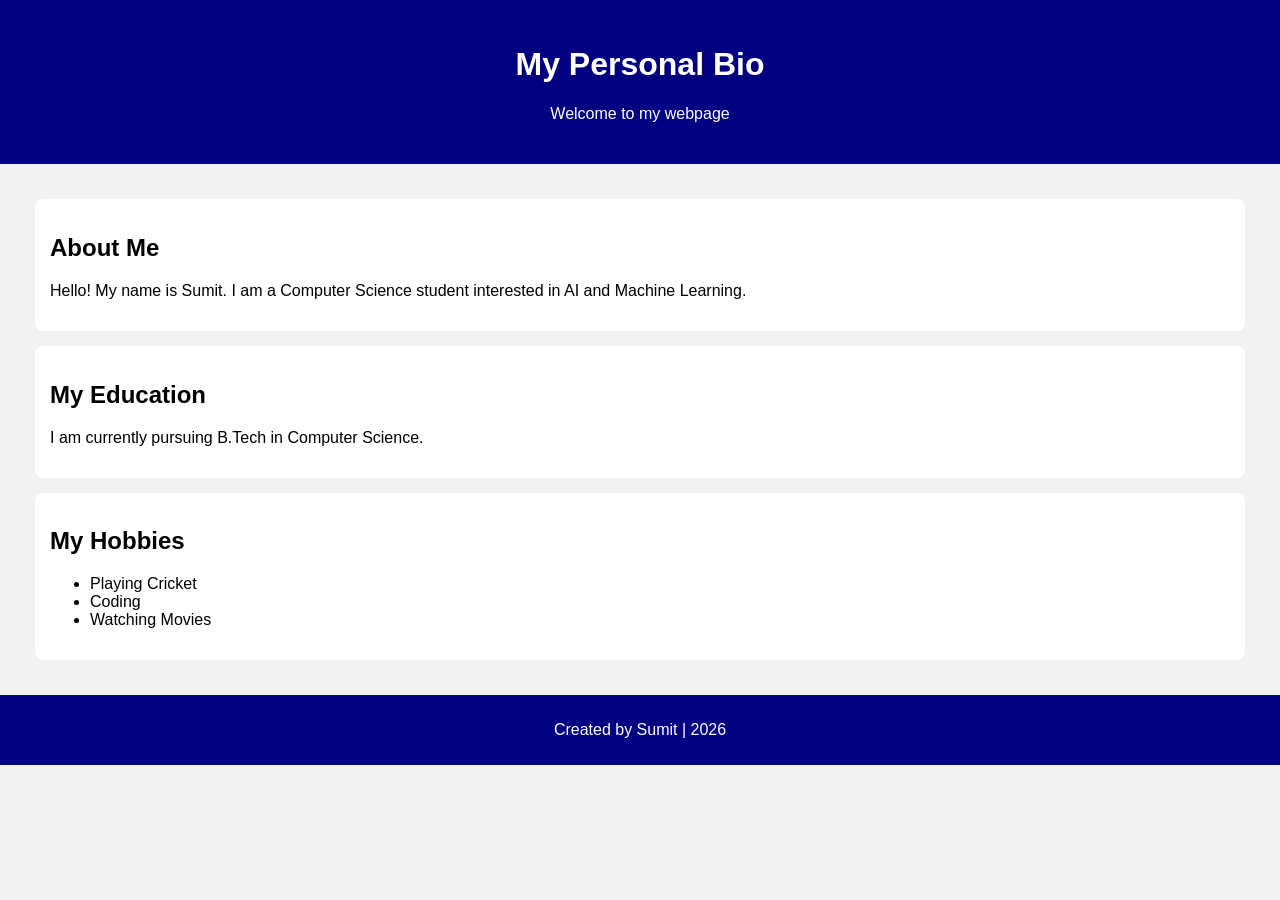
<file: Module-2-HTML-CSS/P5/index.html>
<!DOCTYPE html>
<html>
<head>
    <title>My Bio Page</title>
    <link rel="stylesheet" href="style.css">
</head>
<body>

    <header>
        <h1>My Personal Bio</h1>
        <p>Welcome to my webpage</p>
    </header>

    <main>
        <section>
            <h2>About Me</h2>
            <p>Hello! My name is Sumit. I am a Computer Science
            student interested in AI and Machine Learning.</p>
        </section>

        <section>
            <h2>My Education</h2>
            <p>I am currently pursuing B.Tech in Computer Science.</p>
        </section>

        <section>
            <h2>My Hobbies</h2>
            <ul>
                <li>Playing Cricket</li>
                <li>Coding</li>
                <li>Watching Movies</li>
            </ul>
        </section>
    </main>

    <footer>
        <p>Created by Sumit | 2026</p>
    </footer>

</body>
</html>
</file>
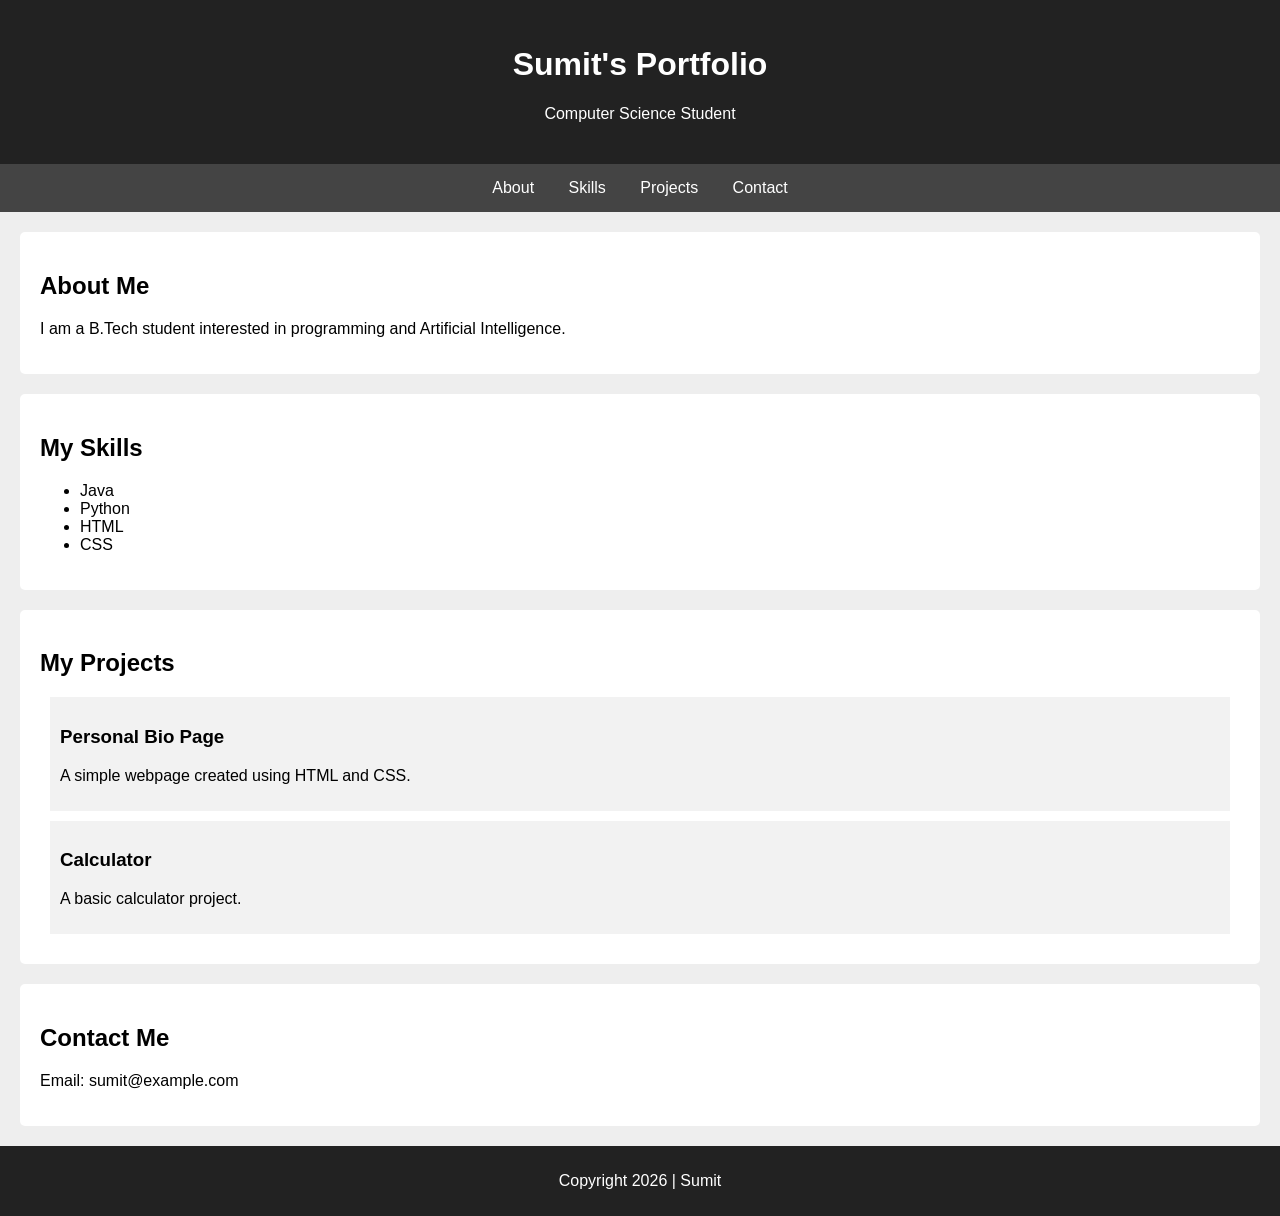
<file: Module-2-HTML-CSS/P6/index.html>
<!DOCTYPE html>
<html>
<head>
    <title>My Portfolio</title>
    <link rel="stylesheet" href="style.css">
</head>
<body>

    <header>
        <h1>Sumit's Portfolio</h1>
        <p>Computer Science Student</p>
    </header>

    <nav>
        <a href="#about">About</a>
        <a href="#skills">Skills</a>
        <a href="#projects">Projects</a>
        <a href="#contact">Contact</a>
    </nav>

    <main>

        <section id="about">
            <h2>About Me</h2>
            <p>I am a B.Tech student interested in
            programming and Artificial Intelligence.</p>
        </section>

        <section id="skills">
            <h2>My Skills</h2>
            <ul>
                <li>Java</li>
                <li>Python</li>
                <li>HTML</li>
                <li>CSS</li>
            </ul>
        </section>

        <section id="projects">
            <h2>My Projects</h2>

            <article>
                <h3>Personal Bio Page</h3>
                <p>A simple webpage created using HTML and CSS.</p>
            </article>

            <article>
                <h3>Calculator</h3>
                <p>A basic calculator project.</p>
            </article>
        </section>

        <section id="contact">
            <h2>Contact Me</h2>
            <p>Email: sumit@example.com</p>
        </section>

    </main>

    <footer>
        <p>Copyright 2026 | Sumit</p>
    </footer>

</body>
</html>
</file>
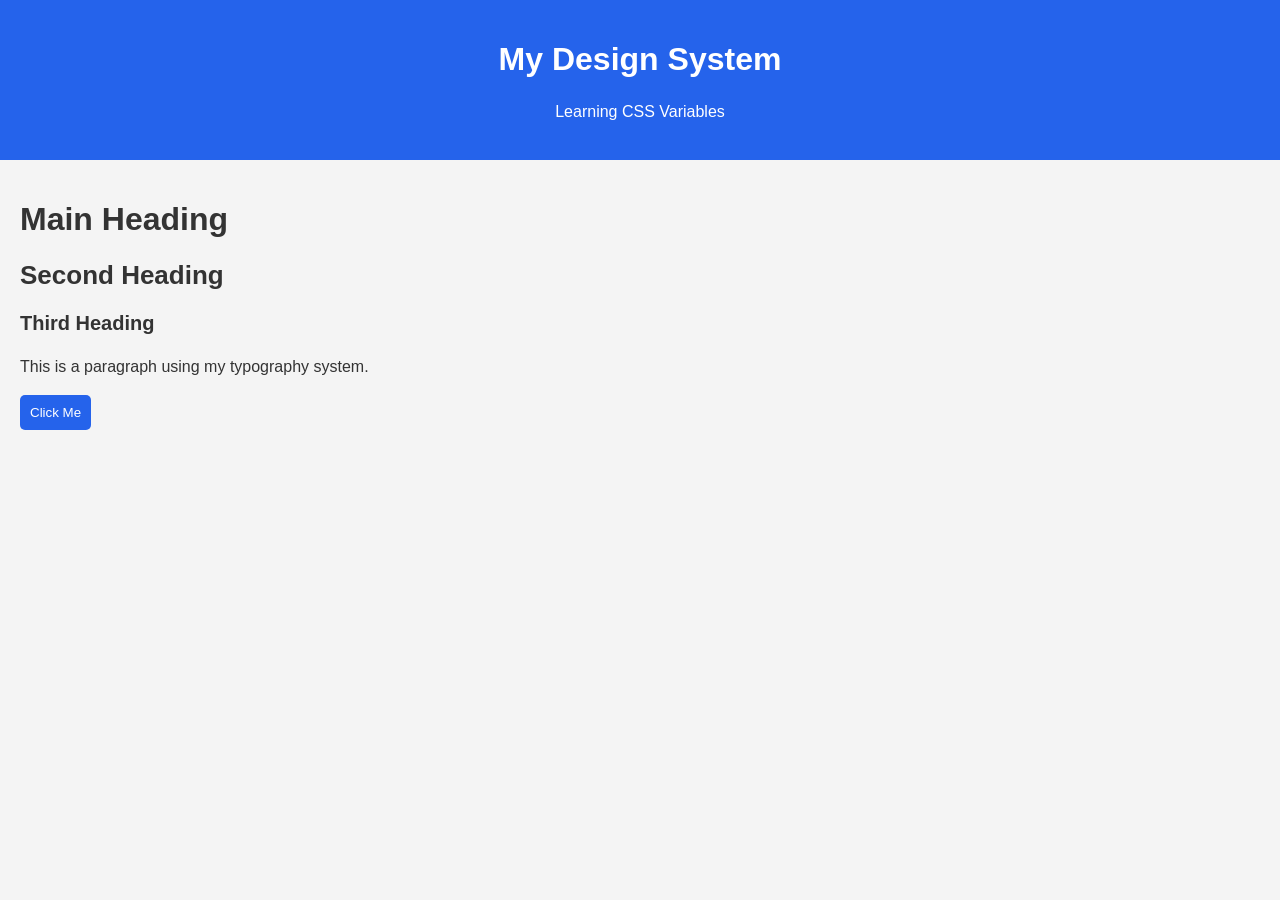
<file: Module-2-HTML-CSS/P7/index.html>
<!DOCTYPE html>
<html>
<head>
    <title>CSS Design System</title>
    <link rel="stylesheet" href="style.css">
</head>
<body>

    <header>
        <h1>My Design System</h1>
        <p>Learning CSS Variables</p>
    </header>

    <main>
        <h1>Main Heading</h1>
        <h2>Second Heading</h2>
        <h3>Third Heading</h3>

        <p>This is a paragraph using my typography system.</p>

        <button>Click Me</button>
    </main>

</body>
</html>
</file>
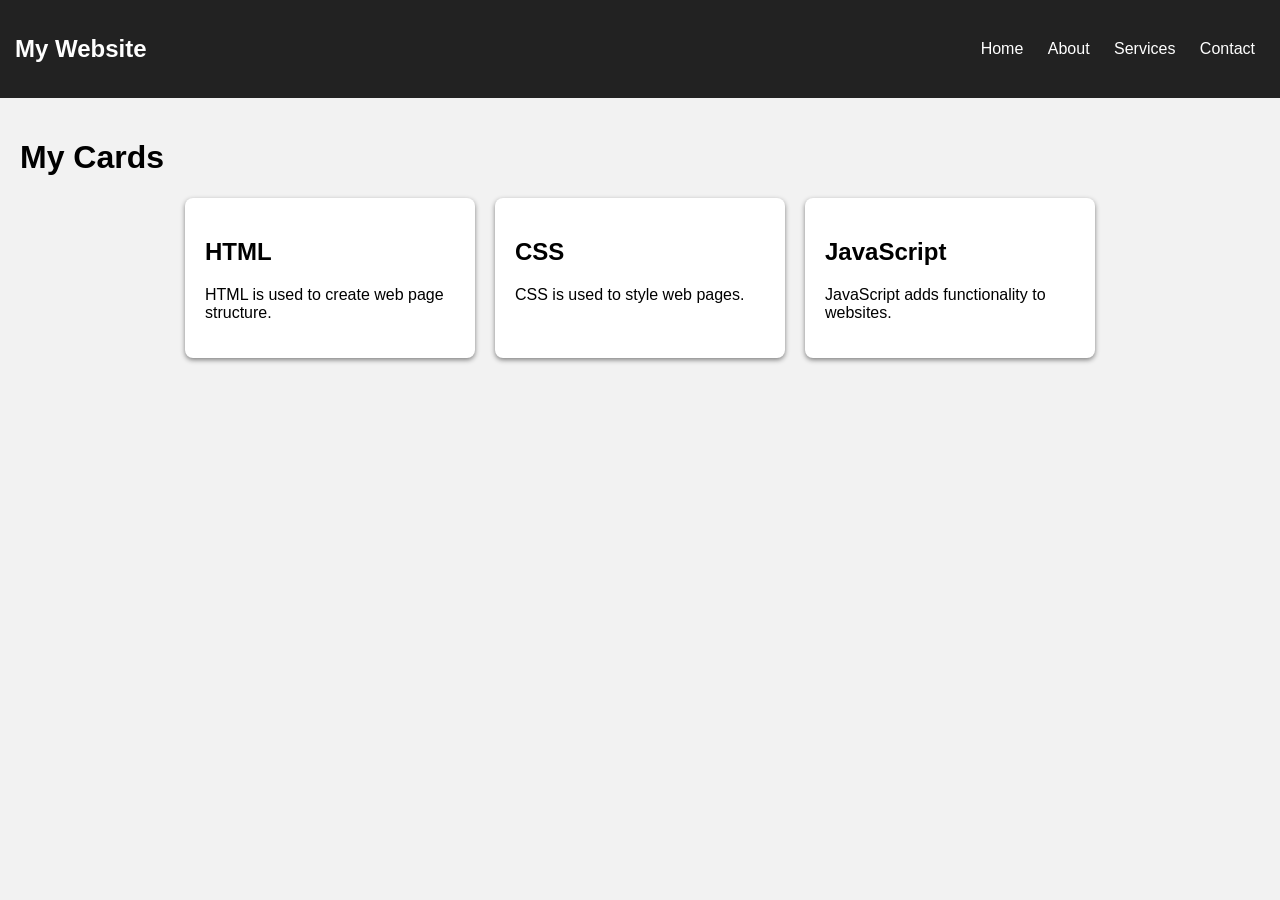
<file: Module-2-HTML-CSS/P9/index.html>
<!DOCTYPE html>
<html>
<head>
    <title>Responsive Flexbox Layout</title>
    <meta name="viewport" content="width=device-width, initial-scale=1.0">
    <link rel="stylesheet" href="style.css">
</head>
<body>

    <header class="navbar">
        <h2>My Website</h2>

        <nav>
            <a href="#">Home</a>
            <a href="#">About</a>
            <a href="#">Services</a>
            <a href="#">Contact</a>
        </nav>
    </header>

    <main>
        <h1>My Cards</h1>

        <div class="container">

            <div class="card">
                <h2>HTML</h2>
                <p>HTML is used to create web page structure.</p>
            </div>

            <div class="card">
                <h2>CSS</h2>
                <p>CSS is used to style web pages.</p>
            </div>

            <div class="card">
                <h2>JavaScript</h2>
                <p>JavaScript adds functionality to websites.</p>
            </div>

        </div>
    </main>

</body>
</html>
</file>
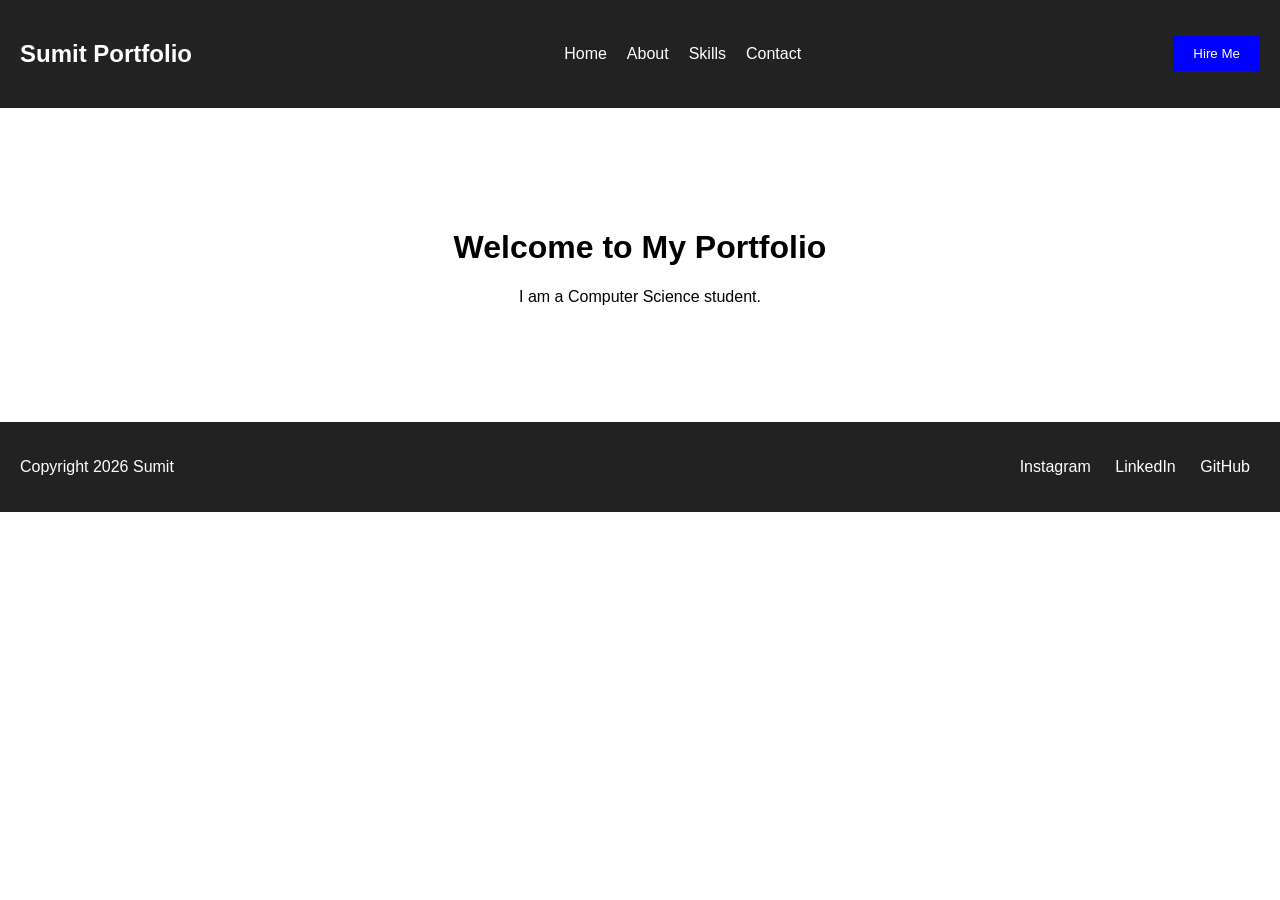
<file: Module-3-CSS-layout/P10/index.html>
<!DOCTYPE html>
<html>
<head>
    <title>Portfolio Header Footer</title>
    <link rel="stylesheet" href="style.css">
</head>
<body>

    <header class="header">
        <h2>Sumit Portfolio</h2>

        <nav>
            <a href="#">Home</a>
            <a href="#">About</a>
            <a href="#">Skills</a>
            <a href="#">Contact</a>
        </nav>

        <button>Hire Me</button>
    </header>

    <main>
        <h1>Welcome to My Portfolio</h1>
        <p>I am a Computer Science student.</p>
    </main>

    <footer class="footer">
        <p>Copyright 2026 Sumit</p>

        <div>
            <a href="#">Instagram</a>
            <a href="#">LinkedIn</a>
            <a href="#">GitHub</a>
        </div>
    </footer>

</body>
</html>
</file>
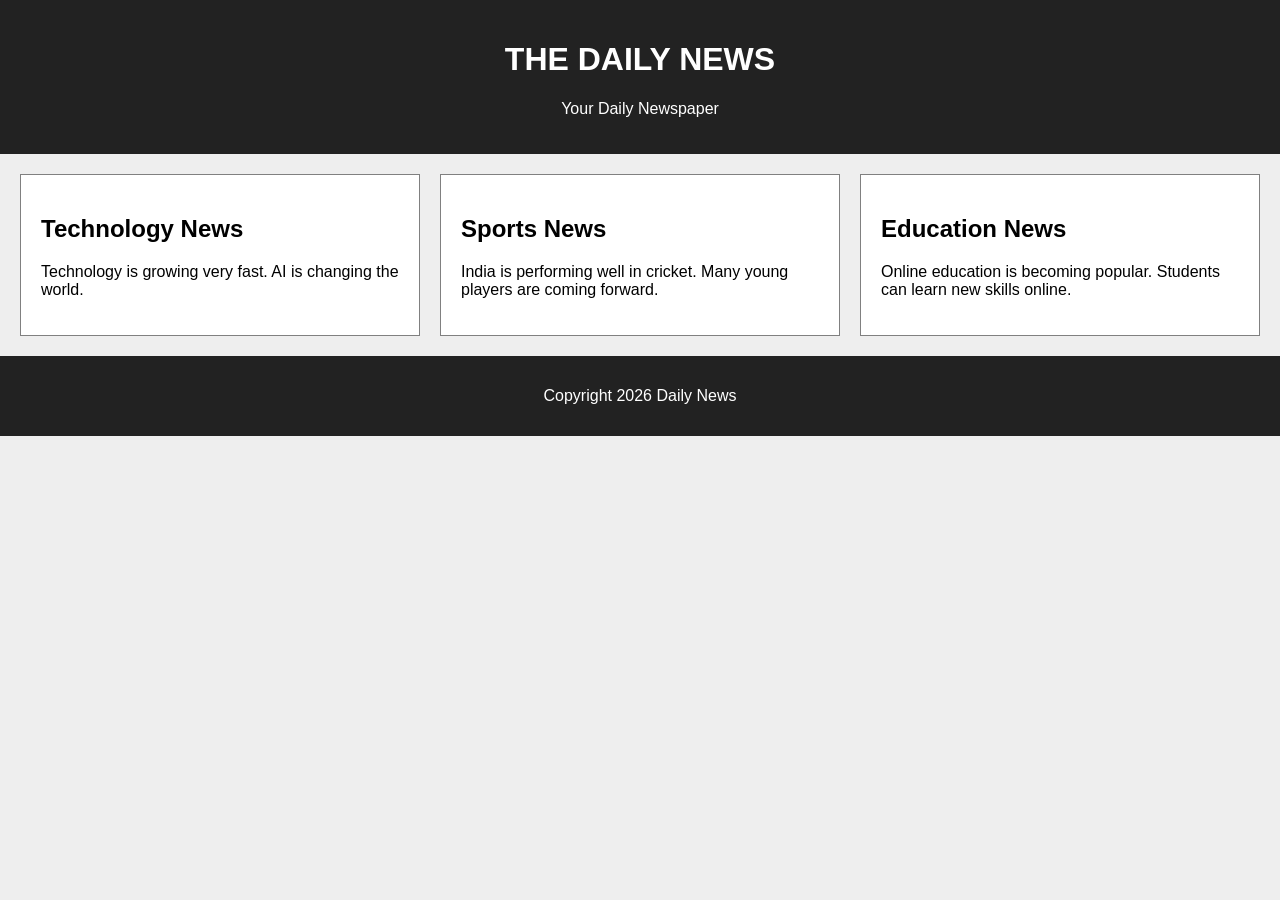
<file: Module-3-CSS-layout/P11/index.html>
<!DOCTYPE html>
<html>
<head>
    <title>Daily News</title>
    <link rel="stylesheet" href="style.css">
</head>
<body>

    <header>
        <h1>THE DAILY NEWS</h1>
        <p>Your Daily Newspaper</p>
    </header>

    <main class="container">

        <section class="news">
            <h2>Technology News</h2>
            <p>Technology is growing very fast.
            AI is changing the world.</p>
        </section>

        <section class="news">
            <h2>Sports News</h2>
            <p>India is performing well in cricket.
            Many young players are coming forward.</p>
        </section>

        <section class="news">
            <h2>Education News</h2>
            <p>Online education is becoming popular.
            Students can learn new skills online.</p>
        </section>

    </main>

    <footer>
        <p>Copyright 2026 Daily News</p>
    </footer>

</body>
</html>
</file>
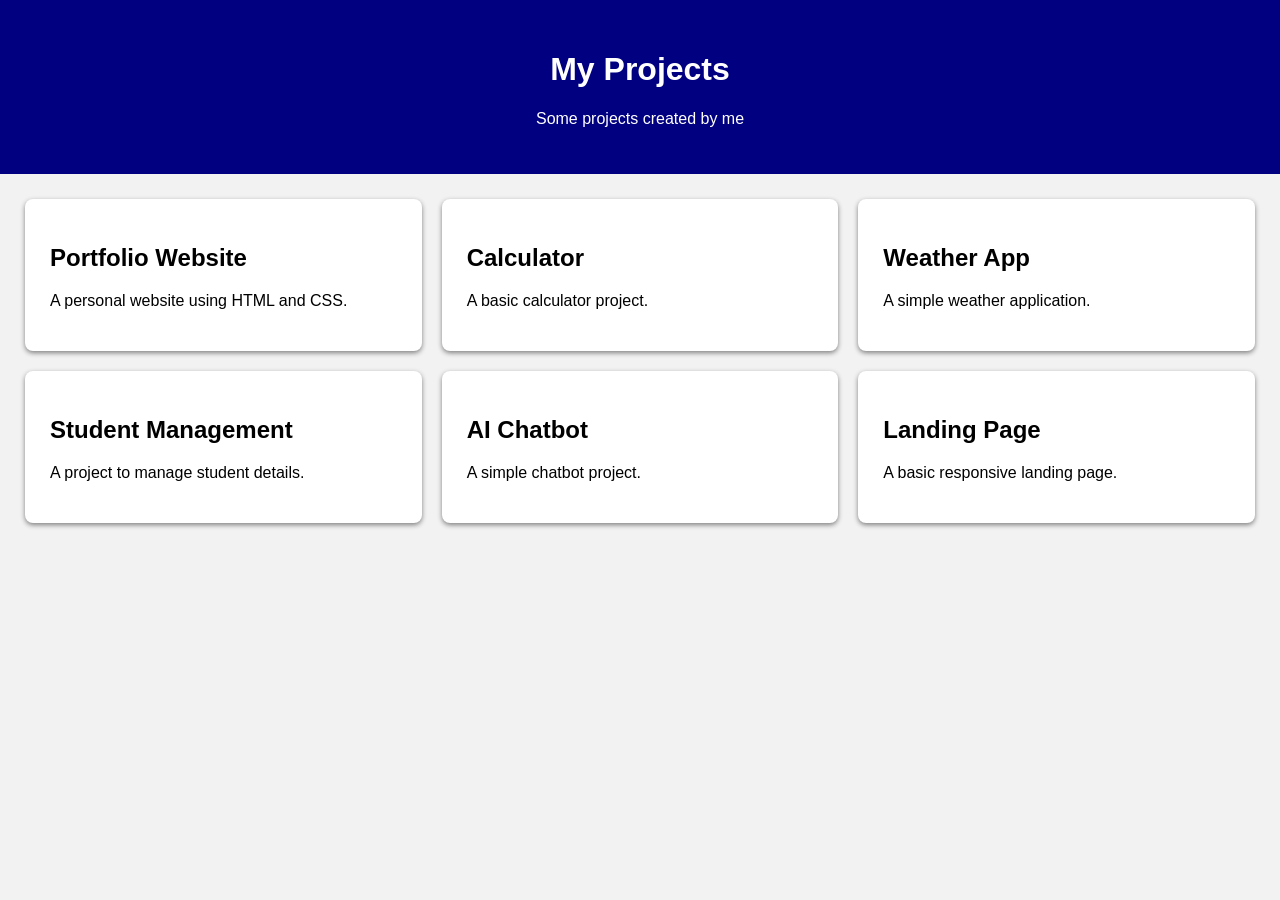
<file: Module-3-CSS-layout/P12/index.html>
<!DOCTYPE html>
<html>
<head>
    <title>My Projects</title>
    <link rel="stylesheet" href="style.css">
</head>
<body>

    <header>
        <h1>My Projects</h1>
        <p>Some projects created by me</p>
    </header>

    <main class="grid">

        <div class="card">
            <h2>Portfolio Website</h2>
            <p>A personal website using HTML and CSS.</p>
        </div>

        <div class="card">
            <h2>Calculator</h2>
            <p>A basic calculator project.</p>
        </div>

        <div class="card">
            <h2>Weather App</h2>
            <p>A simple weather application.</p>
        </div>

        <div class="card">
            <h2>Student Management</h2>
            <p>A project to manage student details.</p>
        </div>

        <div class="card">
            <h2>AI Chatbot</h2>
            <p>A simple chatbot project.</p>
        </div>

        <div class="card">
            <h2>Landing Page</h2>
            <p>A basic responsive landing page.</p>
        </div>

    </main>

</body>
</html>
</file>
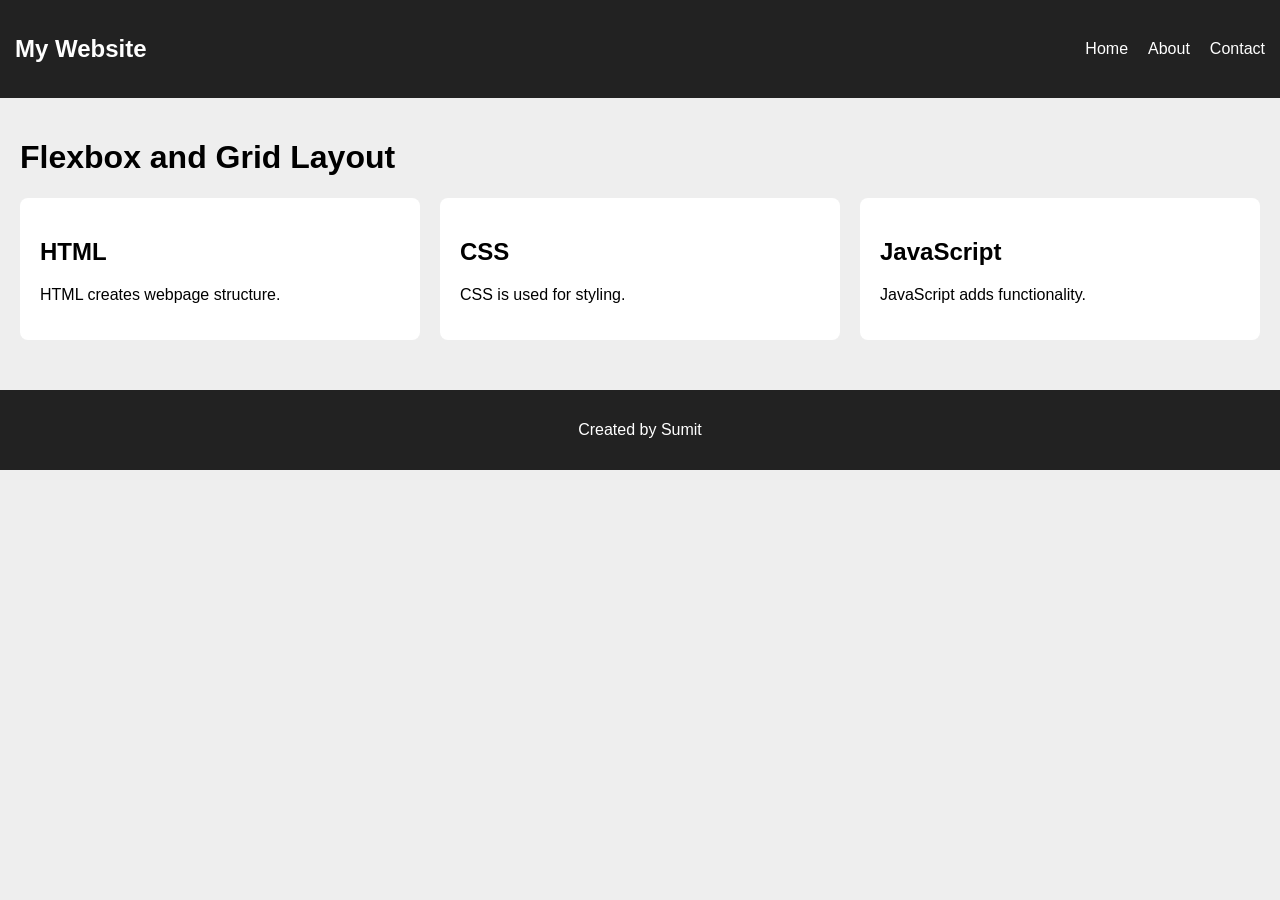
<file: Module-3-CSS-layout/P13/index.html>
<!DOCTYPE html>
<html>
<head>
    <title>Flexbox vs Grid</title>
    <link rel="stylesheet" href="style.css">
</head>
<body>

    <header class="navbar">
        <h2>My Website</h2>

        <nav>
            <a href="#">Home</a>
            <a href="#">About</a>
            <a href="#">Contact</a>
        </nav>
    </header>

    <main>
        <h1>Flexbox and Grid Layout</h1>

        <section class="container">

            <div class="card">
                <h2>HTML</h2>
                <p>HTML creates webpage structure.</p>
            </div>

            <div class="card">
                <h2>CSS</h2>
                <p>CSS is used for styling.</p>
            </div>

            <div class="card">
                <h2>JavaScript</h2>
                <p>JavaScript adds functionality.</p>
            </div>

        </section>
    </main>

    <footer>
        <p>Created by Sumit</p>
    </footer>

</body>
</html>
</file>
<file: Module-2-HTML-CSS/P5/style.css>
body {
    font-family: Arial, sans-serif;
    margin: 0;
    background-color: #f2f2f2;
}

header {
    background-color: navy;
    color: white;
    text-align: center;
    padding: 25px;
}

main {
    padding: 20px;
}

section {
    background-color: white;
    margin: 15px;
    padding: 15px;
    border-radius: 8px;
}

footer {
    background-color: navy;
    color: white;
    text-align: center;
    padding: 10px;
}
</file>
<file: Module-2-HTML-CSS/P6/style.css>
body {
    font-family: Arial, sans-serif;
    margin: 0;
    background-color: #eeeeee;
}

header {
    background-color: #222;
    color: white;
    text-align: center;
    padding: 25px;
}

nav {
    background-color: #444;
    padding: 15px;
    text-align: center;
}

nav a {
    color: white;
    text-decoration: none;
    margin: 15px;
}

section {
    background-color: white;
    margin: 20px;
    padding: 20px;
    border-radius: 5px;
}

article {
    background-color: #f2f2f2;
    padding: 10px;
    margin: 10px;
}

footer {
    background-color: #222;
    color: white;
    text-align: center;
    padding: 10px;
}
</file>
<file: Module-2-HTML-CSS/P7/style.css>
:root {
    --main-color: #2563eb;
    --text-color: #333333;
    --background-color: #f4f4f4;
    --font: Arial, sans-serif;
    --small-space: 10px;
    --large-space: 20px;
}

body {
    font-family: var(--font);
    background-color: var(--background-color);
    color: var(--text-color);
    margin: 0;
}

header {
    background-color: var(--main-color);
    color: white;
    padding: var(--large-space);
    text-align: center;
}

main {
    padding: var(--large-space);
}

h1 {
    font-size: 32px;
}

h2 {
    font-size: 26px;
}

h3 {
    font-size: 20px;
}

p {
    font-size: 16px;
    line-height: 1.5;
}

button {
    background-color: var(--main-color);
    color: white;
    padding: var(--small-space);
    border: none;
    border-radius: 5px;
}

:root {
    --main-color: #2563eb;
    --text-color: #333333;
    --background-color: #f4f4f4;
    --font: Arial, sans-serif;
    --small-space: 10px;
    --large-space: 20px;
}

body {
    font-family: var(--font);
    background-color: var(--background-color);
    color: var(--text-color);
    margin: 0;
}

header {
    background-color: var(--main-color);
    color: white;
    padding: var(--large-space);
    text-align: center;
}

main {
    padding: var(--large-space);
}

h1 {
    font-size: 32px;
}

h2 {
    font-size: 26px;
}

h3 {
    font-size: 20px;
}

p {
    font-size: 16px;
    line-height: 1.5;
}

button {
    background-color: var(--main-color);
    color: white;
    padding: var(--small-space);
    border: none;
    border-radius: 5px;
}
</file>
<file: Module-2-HTML-CSS/P9/style.css>
body {
    margin: 0;
    font-family: Arial, sans-serif;
    background-color: #f2f2f2;
}

.navbar {
    background-color: #222;
    color: white;
    padding: 15px;

    display: flex;
    justify-content: space-between;
    align-items: center;
    flex-wrap: wrap;
}

.navbar a {
    color: white;
    text-decoration: none;
    margin: 10px;
}

main {
    padding: 20px;
}

.container {
    display: flex;
    justify-content: center;
    gap: 20px;
    flex-wrap: wrap;
}

.card {
    background-color: white;
    width: 250px;
    padding: 20px;
    border-radius: 8px;
    box-shadow: 0 2px 5px gray;
}

@media (max-width: 600px) {

    .navbar {
        flex-direction: column;
    }

    .navbar nav {
        display: flex;
        flex-direction: column;
        text-align: center;
    }

    .container {
        flex-direction: column;
        align-items: center;
    }

    .card {
        width: 85%;
    }
}
</file>
<file: Module-3-CSS-layout/P10/style.css>
body {
    margin: 0;
    font-family: Arial, sans-serif;
}

.header {
    background-color: #222;
    color: white;
    padding: 20px;

    display: flex;
    justify-content: space-between;
    align-items: center;
    flex-wrap: wrap;
}

nav {
    display: flex;
    gap: 20px;
}

nav a {
    color: white;
    text-decoration: none;
}

button {
    padding: 10px 20px;
    background-color: blue;
    color: white;
    border: none;
}

main {
    text-align: center;
    padding: 100px 20px;
}

.footer {
    background-color: #222;
    color: white;
    padding: 20px;

    display: flex;
    justify-content: space-between;
    align-items: center;
    flex-wrap: wrap;
}

.footer a {
    color: white;
    margin: 10px;
    text-decoration: none;
}
</file>
<file: Module-3-CSS-layout/P11/style.css>
body {
    margin: 0;
    font-family: Arial, sans-serif;
    background-color: #eeeeee;
}

header {
    background-color: #222;
    color: white;
    text-align: center;
    padding: 20px;
}

.container {
    display: grid;
    grid-template-columns: 1fr 1fr 1fr;
    gap: 20px;
    padding: 20px;
}

.news {
    background-color: white;
    padding: 20px;
    border: 1px solid gray;
}

footer {
    background-color: #222;
    color: white;
    text-align: center;
    padding: 15px;
}

@media (max-width: 600px) {
    .container {
        grid-template-columns: 1fr;
    }
}
</file>
<file: Module-3-CSS-layout/P12/style.css>
body {
    margin: 0;
    font-family: Arial, sans-serif;
    background-color: #f2f2f2;
}

header {
    background-color: navy;
    color: white;
    text-align: center;
    padding: 30px;
}

.grid {
    display: grid;
    grid-template-columns: repeat(3, 1fr);
    gap: 20px;
    padding: 25px;
}

.card {
    background-color: white;
    padding: 25px;
    border-radius: 8px;
    box-shadow: 0 2px 5px gray;
}

.card:hover {
    transform: translateY(-5px);
}

@media (max-width: 700px) {
    .grid {
        grid-template-columns: repeat(2, 1fr);
    }
}

@media (max-width: 450px) {
    .grid {
        grid-template-columns: 1fr;
    }
}
</file>
<file: Module-3-CSS-layout/P13/style.css>
body {
    margin: 0;
    font-family: Arial, sans-serif;
    background-color: #eeeeee;
}

.navbar {
    background-color: #222;
    color: white;
    padding: 15px;

    display: flex;
    justify-content: space-between;
    align-items: center;
}

nav {
    display: flex;
    gap: 20px;
}

nav a {
    color: white;
    text-decoration: none;
}

main {
    padding: 20px;
}

.container {
    display: grid;
    grid-template-columns: repeat(3, 1fr);
    gap: 20px;
}

.card {
    background-color: white;
    padding: 20px;
    border-radius: 8px;
}

footer {
    background-color: #222;
    color: white;
    text-align: center;
    padding: 15px;
    margin-top: 30px;
}

@media (max-width: 600px) {
    .container {
        grid-template-columns: 1fr;
    }

    .navbar {
        flex-direction: column;
    }
}
</file>
